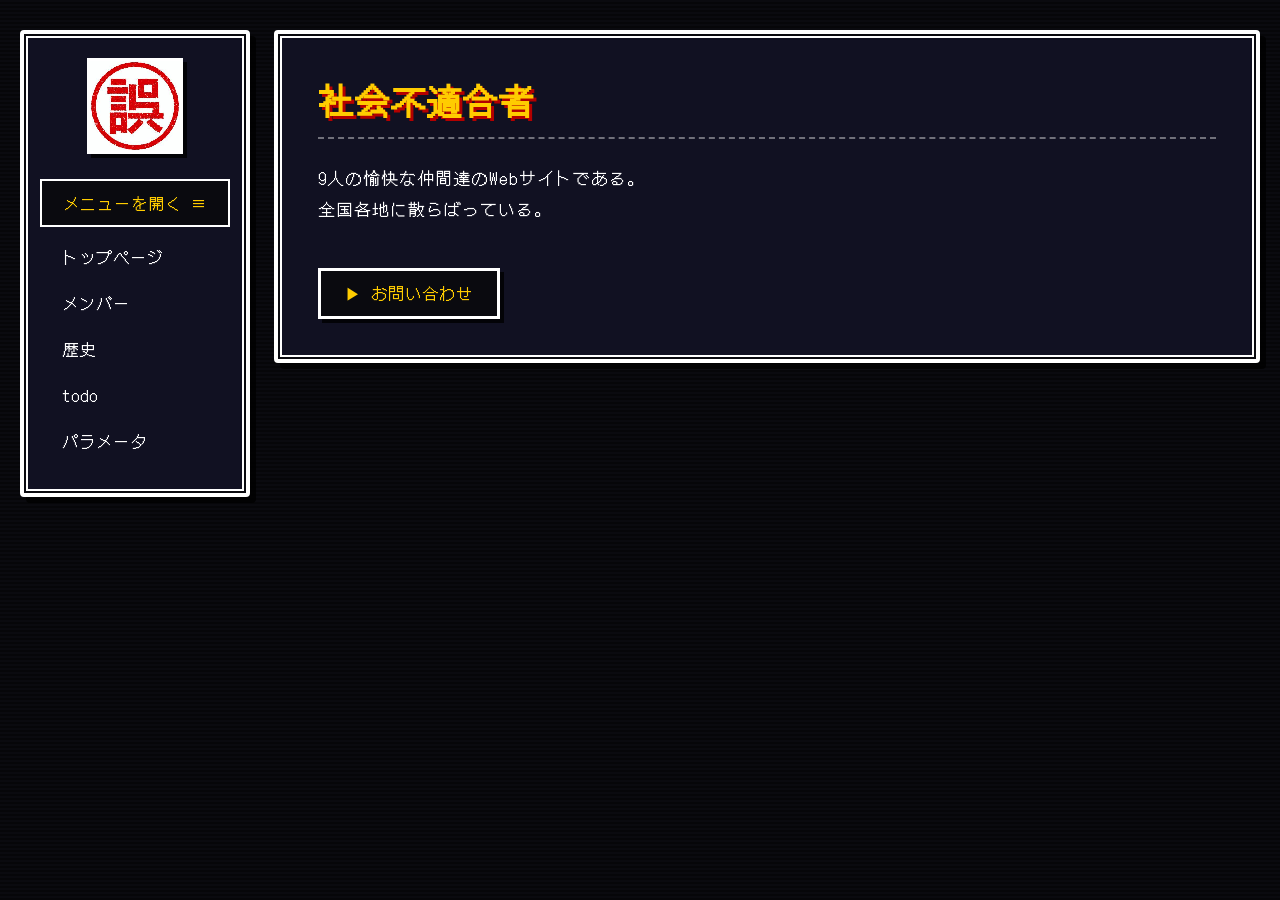
<file: index.html>
<!doctype html>
<html lang="ja">
  <head>
    <meta charset="UTF-8" />
    <meta name="viewport" content="width=device-width, initial-scale=1.0" />
    <title>My Wiki</title>
    <link rel="stylesheet" href="style.css?v=2" />
  </head>
  <body>
    <div class="container">
      <!-- 左側のメニュー（サイドバー） -->
      <aside class="sidebar">
        <div class="sidebar-icon">
          <img src="icon.jpeg" alt="プロフィールアイコン">
        </div>
        <details class="sp-menu" open>
          <summary>メニューを開く ≡</summary>
          <ul>
            <li><a href="index.html">トップページ</a></li>
            <li><a href="member.html">メンバー</a></li>
            <li><a href="rekisi.html">歴史</a></li>
            <li><a href="todo.html">todo</a></li>
            <li><a href="parameter.html">パラメータ</a></li>
          </ul>
        </details>
      </aside>

      <!-- 右側の本文（メインコンテンツ） -->
      <main class="content">
        <h1>社会不適合者</h1>
        <p>
          9人の愉快な仲間達のWebサイトである。
          <br>全国各地に散らばっている。
        </p>
        
        <a href="contact.html" class="btn-contact">お問い合わせ</a>
      </main>
    </div>

    <!-- スマホ画面の時だけメニューを最初から閉じた状態にするスクリプト -->
    <script>
      if (window.innerWidth <= 768) {
        document.querySelector('.sp-menu').removeAttribute('open');
      }
    </script>
  </body>
</html>
</file>
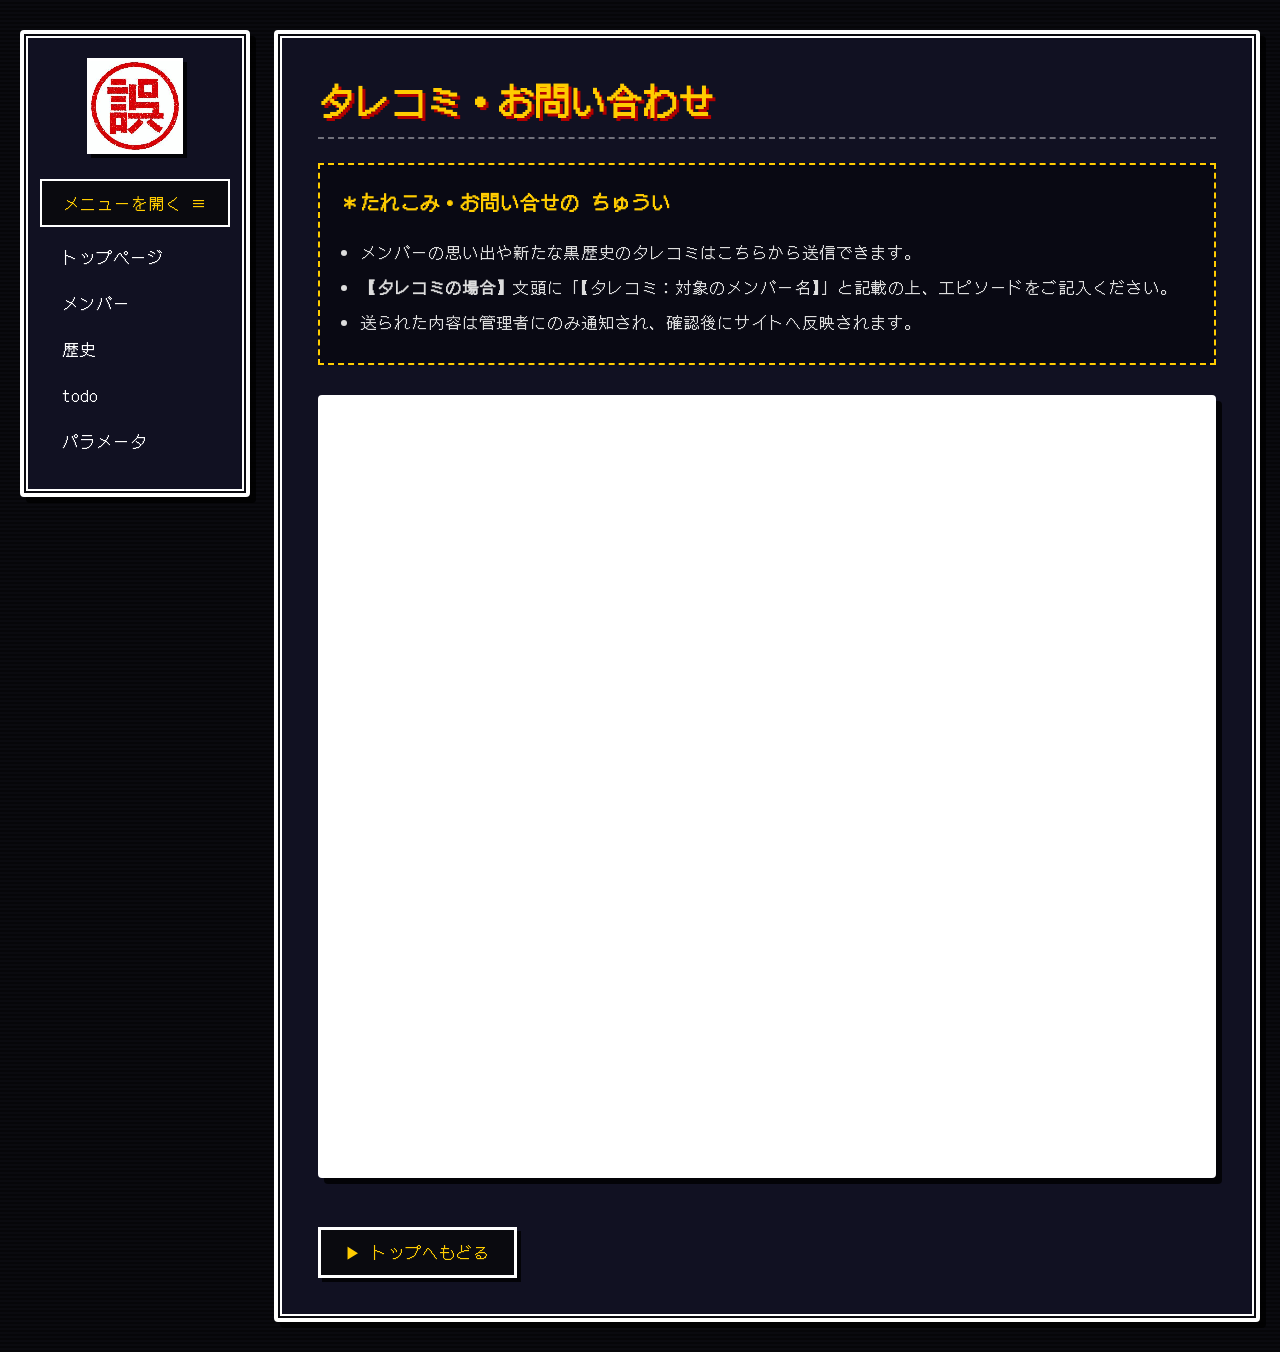
<file: contact.html>
<!doctype html>
<html lang="ja">
  <head>
    <meta charset="UTF-8" />
    <meta name="viewport" content="width=device-width, initial-scale=1.0" />
    <title>タレコミ・お問い合わせ - My Wiki</title>
    <link rel="stylesheet" href="style.css?v=2" />
    <style>
      /* contact.html専用のRPG風フォーム装飾 */
      .form-notice {
        background-color: rgba(0, 0, 0, 0.45);
        border: 2px dashed var(--accent-yellow);
        padding: 20px;
        margin-bottom: 30px;
        line-height: 1.8;
      }
      .form-notice h3 {
        color: var(--accent-yellow);
        margin-top: 0;
        font-size: 1.2rem;
      }
      .form-notice ul {
        margin: 10px 0 0 0;
        padding-left: 20px;
        color: #ddd;
      }
      .form-notice li {
        margin-bottom: 6px;
      }
      .form-frame-box {
        background-color: #fff; /* Googleフォーム自体の背景色になじませる */
        border: 4px solid var(--text-white);
        border-radius: 4px;
        padding: 10px;
        box-shadow: 6px 6px 0px rgba(0, 0, 0, 0.8);
      }
      .form-iframe {
        width: 100%;
        height: 750px;
        border: none;
      }
    </style>
  </head>
  <body>
    <div class="container">
      <!-- 左側のメニュー（サイドバー） -->
      <aside class="sidebar">
        <div class="sidebar-icon">
          <img src="icon.jpeg" alt="プロフィールアイコン">
        </div>
        <details class="sp-menu" open>
          <summary>メニューを開く ≡</summary>
          <ul>
            <li><a href="index.html">トップページ</a></li>
            <li><a href="member.html">メンバー</a></li>
            <li><a href="rekisi.html">歴史</a></li>
            <li><a href="todo.html">todo</a></li>
            <li><a href="parameter.html">パラメータ</a></li>
          </ul>
        </details>
      </aside>

      <!-- 右側の本文（メインコンテンツ） -->
      <main class="content">
        <h1>タレコミ・お問い合わせ</h1>
        
        <!-- レトロRPG風の案内ウィンドウ -->
        <div class="form-notice">
          <h3>＊たれこみ・お問い合せの ちゅうい</h3>
          <ul>
            <li>メンバーの思い出や新たな黒歴史のタレコミはこちらから送信できます。</li>
            <li><strong>【タレコミの場合】</strong>文頭に「【タレコミ：対象のメンバー名】」と記載の上、エピソードをご記入ください。</li>
            <li>送られた内容は管理者にのみ通知され、確認後にサイトへ反映されます。</li>
          </ul>
        </div>

        <!-- Googleフォーム埋め込み枠 -->
        <div class="form-frame-box">
          <iframe 
            class="form-iframe"
            src="https://docs.google.com/forms/d/e/1FAIpQLSfoLt_Mp6ue1XeMnVefd4ycKH17ykMhEeK7hrT5FnzXXA24LQ/viewform?embedded=true" 
            frameborder="0" 
            marginheight="0" 
            marginwidth="0">
            読み込み中…
          </iframe>
        </div>

        <br>
        <a href="index.html" class="btn-contact">トップへもどる</a>
      </main>
    </div>

    <script>
      if (window.innerWidth <= 768) {
        document.querySelector('.sp-menu').removeAttribute('open');
      }
    </script>
  </body>
</html>
</file>
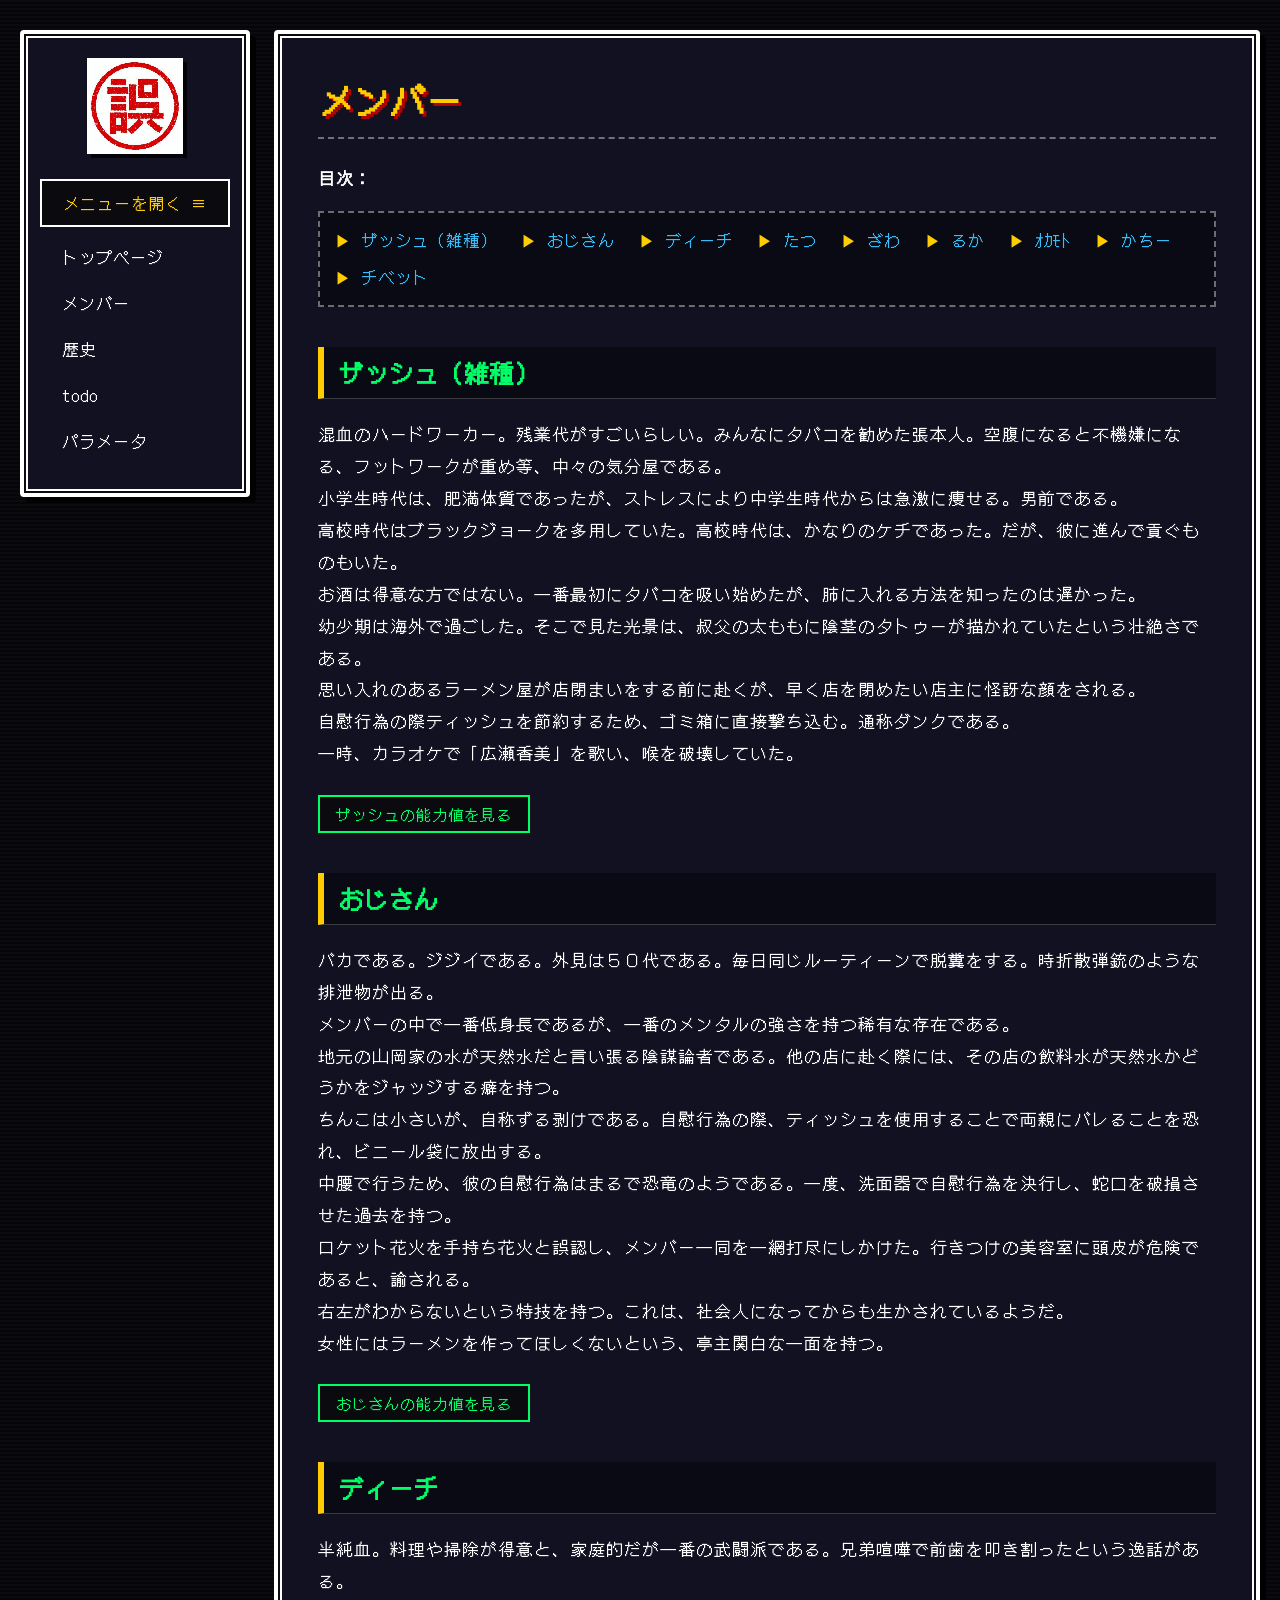
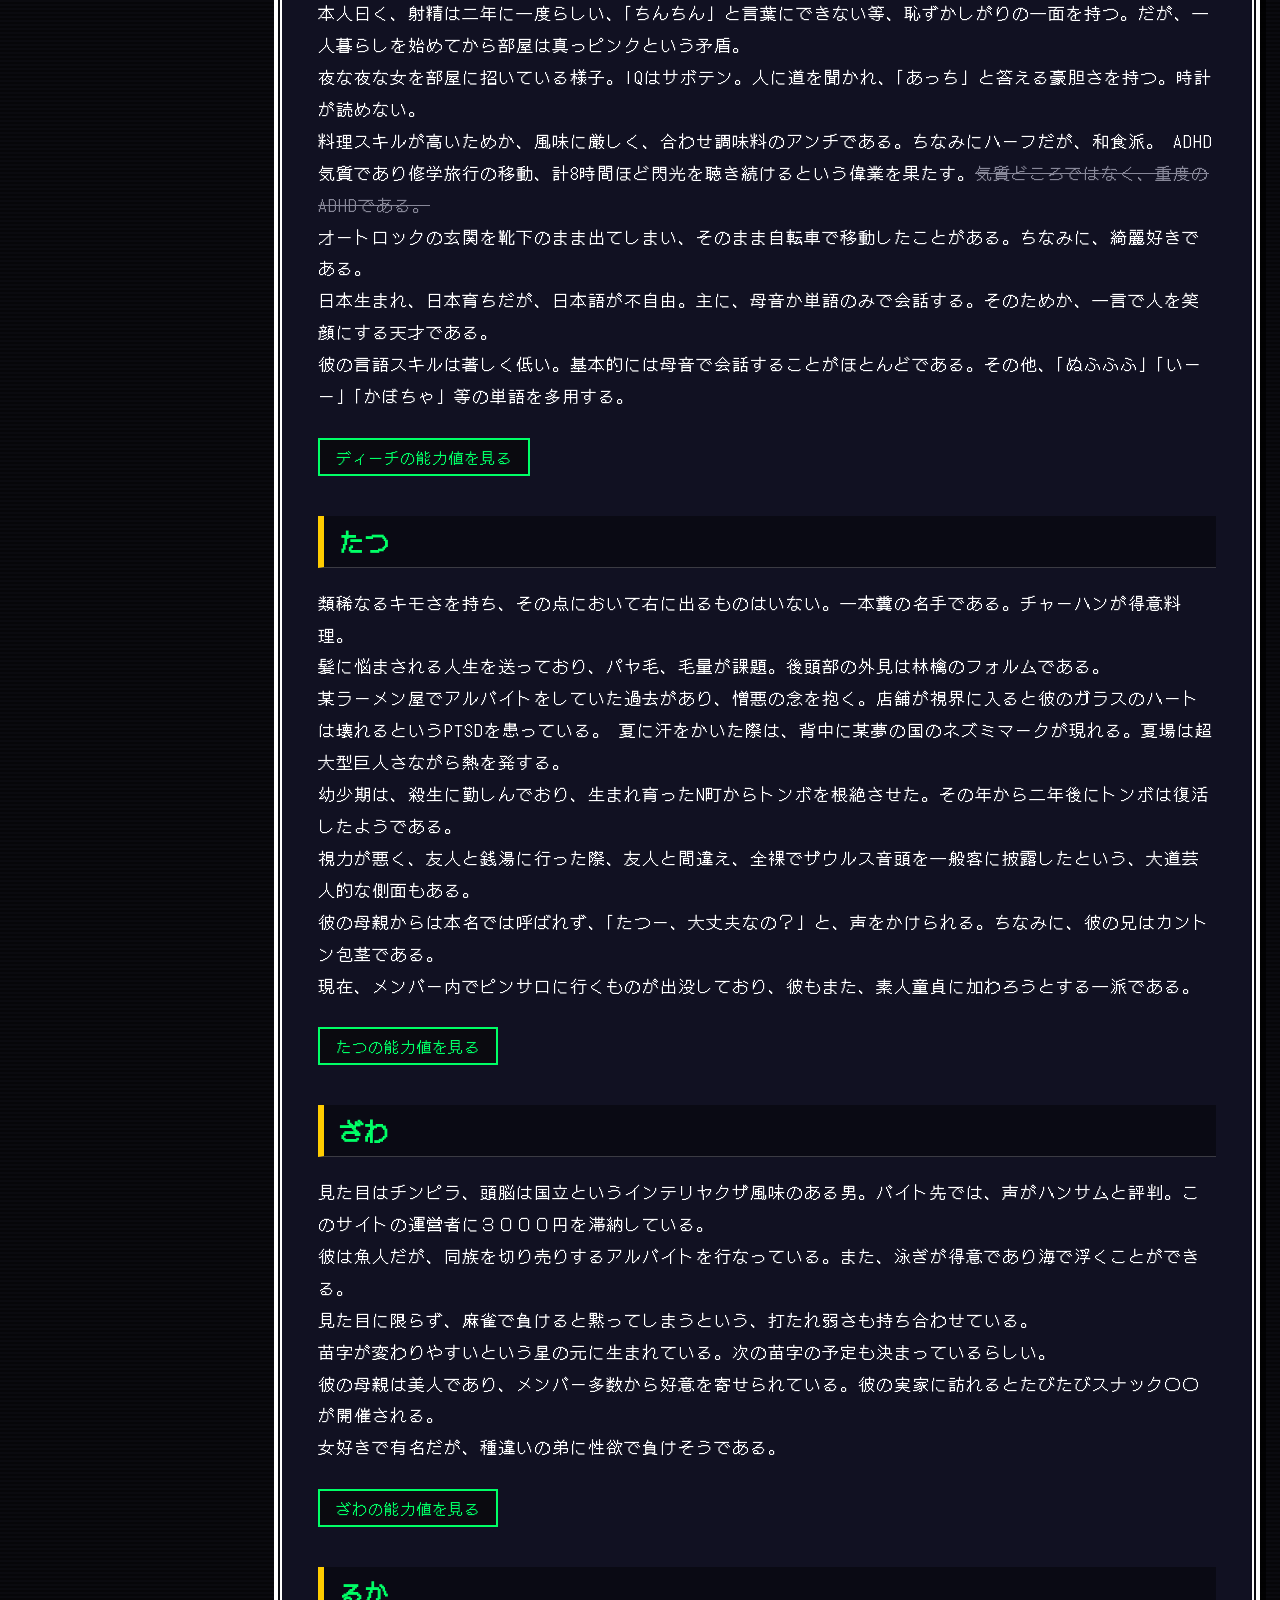
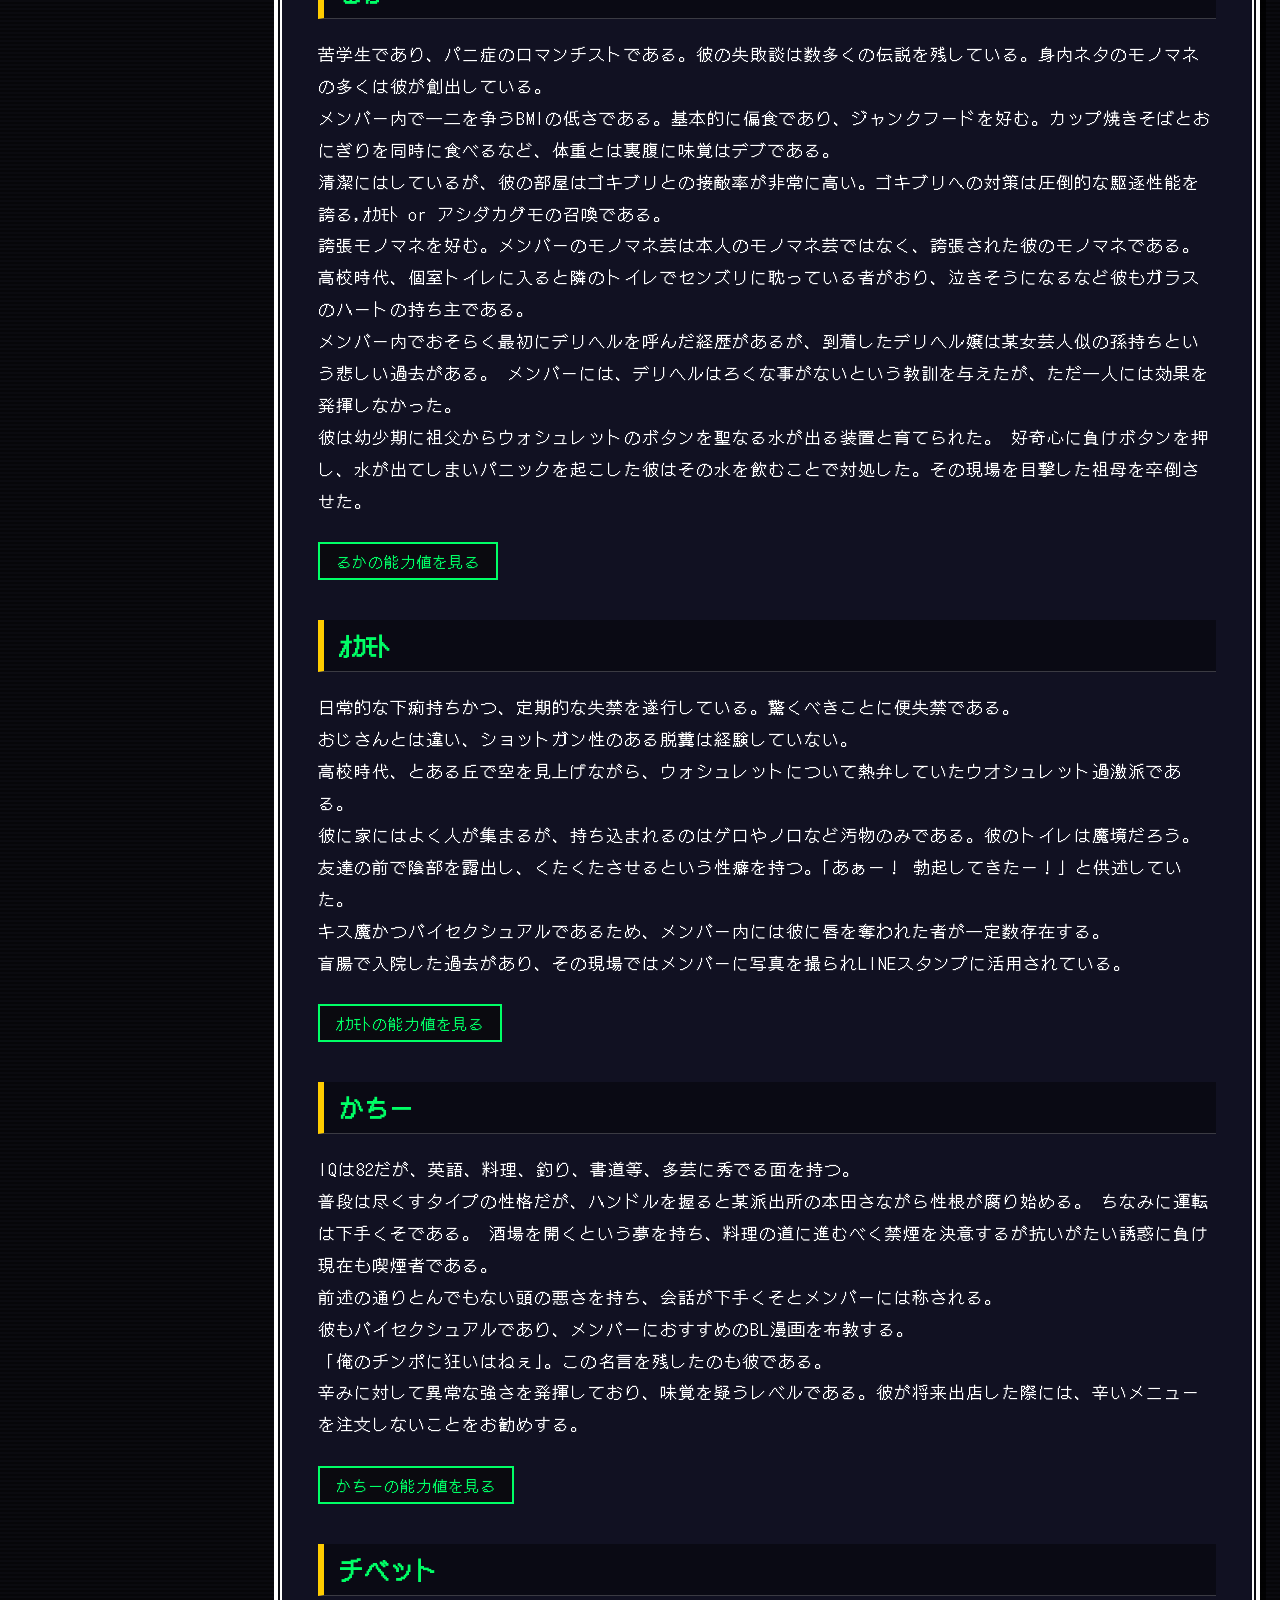
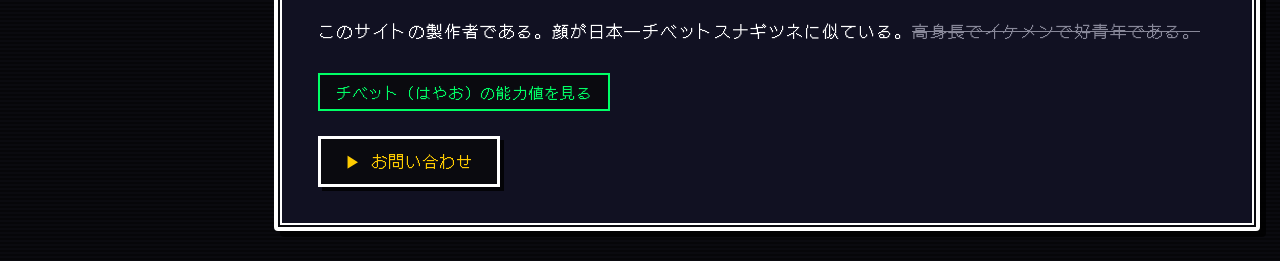
<file: member.html>
<!doctype html>
<html lang="ja">
  <head>
    <meta charset="UTF-8" />
    <meta name="viewport" content="width=device-width, initial-scale=1.0" />
    <title>My Wiki</title>
    <link rel="stylesheet" href="style.css?v=2" />
  </head>
  <body>
    <div class="container">
      <!-- 左側のメニュー（サイドバー） -->
      <aside class="sidebar">
        <div class="sidebar-icon">
          <img src="icon.jpeg" alt="プロフィールアイコン">
        </div>
        <details class="sp-menu" open>
          <summary>メニューを開く ≡</summary>
          <ul>
            <li><a href="index.html">トップページ</a></li>
            <li><a href="member.html">メンバー</a></li>
            <li><a href="rekisi.html">歴史</a></li>
            <li><a href="todo.html">todo</a></li>
            <li><a href="parameter.html">パラメータ</a></li>
          </ul>
        </details>
      </aside>

      <!-- 右側の本文（メインコンテンツ） -->
      <main class="content">
        <h1>メンバー</h1>
        
        <!-- ▼ ページ内リンク（目次） ▼ -->
        <p><strong>目次：</strong></p>
        <ul class="member-toc">
            <li><a href="#zasshu">ザッシュ（雑種）</a></li>
            <li><a href="#ojisan">おじさん</a></li>
            <li><a href="#diichi">ディーチ</a></li>
            <li><a href="#tatsu">たつ</a></li>
            <li><a href="#zawa">ざわ</a></li>
            <li><a href="#ruka">るか</a></li>
            <li><a href="#okamoto">ｵｶﾓﾄ</a></li>
            <li><a href="#kachii">かちー</a></li>
            <li><a href="#chibetto">チベット</a></li>
        </ul>

        <!-- ▼ 各見出しと本文（文章は一切変更なし） ▼ -->
        <h2 id="zasshu">ザッシュ（雑種）</h2>
        <p>
            混血のハードワーカー。残業代がすごいらしい。みんなにタバコを勧めた張本人。空腹になると不機嫌になる、フットワークが重め等、中々の気分屋である。<br>
            小学生時代は、肥満体質であったが、ストレスにより中学生時代からは急激に痩せる。男前である。<br>
            高校時代はブラックジョークを多用していた。高校時代は、かなりのケチであった。だが、彼に進んで貢ぐものもいた。<br>
            お酒は得意な方ではない。一番最初にタバコを吸い始めたが、肺に入れる方法を知ったのは遅かった。<br>
            幼少期は海外で過ごした。そこで見た光景は、叔父の太ももに陰茎のタトゥーが描かれていたという壮絶さである。<br>
            思い入れのあるラーメン屋が店閉まいをする前に赴くが、早く店を閉めたい店主に怪訝な顔をされる。<br>
            自慰行為の際ティッシュを節約するため、ゴミ箱に直接撃ち込む。通称ダンクである。<br>
            一時、カラオケで「広瀬香美」を歌い、喉を破壊していた。<br>
        </p>
        <a href="parameter.html#param-zasshu" class="btn-link"> ザッシュの能力値を見る</a>

        <h2 id="ojisan">おじさん</h2>
        <p>
            バカである。ジジイである。外見は５０代である。毎日同じルーティーンで脱糞をする。時折散弾銃のような排泄物が出る。<br>
            メンバーの中で一番低身長であるが、一番のメンタルの強さを持つ稀有な存在である。<br>
            地元の山岡家の水が天然水だと言い張る陰謀論者である。他の店に赴く際には、その店の飲料水が天然水かどうかをジャッジする癖を持つ。<br>
            ちんこは小さいが、自称ずる剥けである。自慰行為の際、ティッシュを使用することで両親にバレることを恐れ、ビニール袋に放出する。<br>
            中腰で行うため、彼の自慰行為はまるで恐竜のようである。一度、洗面器で自慰行為を決行し、蛇口を破損させた過去を持つ。<br>
            ロケット花火を手持ち花火と誤認し、メンバー一同を一網打尽にしかけた。行きつけの美容室に頭皮が危険であると、諭される。<br>
            右左がわからないという特技を持つ。これは、社会人になってからも生かされているようだ。<br>
            女性にはラーメンを作ってほしくないという、亭主関白な一面を持つ。<br>
        </p>
        <a href="parameter.html#param-ojisan" class="btn-link"> おじさんの能力値を見る</a>

        <h2 id="diichi">ディーチ</h2>
        <p>
            半純血。料理や掃除が得意と、家庭的だが一番の武闘派である。兄弟喧嘩で前歯を叩き割ったという逸話がある。<br>
            本人曰く、射精は二年に一度らしい、「ちんちん」と言葉にできない等、恥ずかしがりの一面を持つ。だが、一人暮らしを始めてから部屋は真っピンクという矛盾。<br>
            夜な夜な女を部屋に招いている様子。IQはサボテン。人に道を聞かれ、「あっち」と答える豪胆さを持つ。時計が読めない。<br>
            料理スキルが高いためか、風味に厳しく、合わせ調味料のアンチである。ちなみにハーフだが、和食派。
            ADHD気質であり修学旅行の移動、計8時間ほど閃光を聴き続けるという偉業を果たす。<del>気質どころではなく、重度のADHDである。</del><br>
            オートロックの玄関を靴下のまま出てしまい、そのまま自転車で移動したことがある。ちなみに、綺麗好きである。<br>
            日本生まれ、日本育ちだが、日本語が不自由。主に、母音か単語のみで会話する。そのためか、一言で人を笑顔にする天才である。<br>
            彼の言語スキルは著しく低い。基本的には母音で会話することがほとんどである。その他、「ぬふふふ」「いーー」「かぼちゃ」等の単語を多用する。<br>
        </p>
        <a href="parameter.html#param-deichi" class="btn-link"> ディーチの能力値を見る</a>

        <h2 id="tatsu">たつ</h2>
        <p>
            類稀なるキモさを持ち、その点において右に出るものはいない。一本糞の名手である。チャーハンが得意料理。<br>
            髪に悩まされる人生を送っており、パヤ毛、毛量が課題。後頭部の外見は林檎のフォルムである。<br>
            某ラーメン屋でアルバイトをしていた過去があり、憎悪の念を抱く。店舗が視界に入ると彼のガラスのハートは壊れるというPTSDを患っている。
            夏に汗をかいた際は、背中に某夢の国のネズミマークが現れる。夏場は超大型巨人さながら熱を発する。<br>
            幼少期は、殺生に勤しんでおり、生まれ育ったN町からトンボを根絶させた。その年から二年後にトンボは復活したようである。<br>
            視力が悪く、友人と銭湯に行った際、友人と間違え、全裸でザウルス音頭を一般客に披露したという、大道芸人的な側面もある。<br>
            彼の母親からは本名では呼ばれず、「たつー、大丈夫なの？」と、声をかけられる。ちなみに、彼の兄はカントン包茎である。<br>
            現在、メンバー内でピンサロに行くものが出没しており、彼もまた、素人童貞に加わろうとする一派である。<br>
        </p>
        <a href="parameter.html#param-tatsu" class="btn-link"> たつの能力値を見る</a>

        <h2 id="zawa">ざわ</h2>
        <p>
            見た目はチンピラ、頭脳は国立というインテリヤクザ風味のある男。バイト先では、声がハンサムと評判。このサイトの運営者に３０００円を滞納している。<br>
            彼は魚人だが、同族を切り売りするアルバイトを行なっている。また、泳ぎが得意であり海で浮くことができる。<br>
            見た目に限らず、麻雀で負けると黙ってしまうという、打たれ弱さも持ち合わせている。<br>
            苗字が変わりやすいという星の元に生まれている。次の苗字の予定も決まっているらしい。<br>
            彼の母親は美人であり、メンバー多数から好意を寄せられている。彼の実家に訪れるとたびたびスナック〇〇が開催される。<br>
            女好きで有名だが、種違いの弟に性欲で負けそうである。<br>
        </p>
        <a href="parameter.html#param-zawa" class="btn-link"> ざわの能力値を見る</a>

        <h2 id="ruka">るか</h2>
        <p>
            苦学生であり、パニ症のロマンチストである。彼の失敗談は数多くの伝説を残している。身内ネタのモノマネの多くは彼が創出している。<br>
            メンバー内で一二を争うBMIの低さである。基本的に偏食であり、ジャンクフードを好む。カップ焼きそばとおにぎりを同時に食べるなど、体重とは裏腹に味覚はデブである。<br>
            清潔にはしているが、彼の部屋はゴキブリとの接敵率が非常に高い。ゴキブリへの対策は圧倒的な駆逐性能を誇る,ｵｶﾓﾄ or アシダカグモの召喚である。<br>
            誇張モノマネを好む。メンバーのモノマネ芸は本人のモノマネ芸ではなく、誇張された彼のモノマネである。<br>
            高校時代、個室トイレに入ると隣のトイレでセンズリに耽っている者がおり、泣きそうになるなど彼もガラスのハートの持ち主である。<br>
            メンバー内でおそらく最初にデリヘルを呼んだ経歴があるが、到着したデリヘル嬢は某女芸人似の孫持ちという悲しい過去がある。
            メンバーには、デリヘルはろくな事がないという教訓を与えたが、ただ一人には効果を発揮しなかった。<br>
            彼は幼少期に祖父からウォシュレットのボタンを聖なる水が出る装置と育てられた。
            好奇心に負けボタンを押し、水が出てしまいパニックを起こした彼はその水を飲むことで対処した。その現場を目撃した祖母を卒倒させた。<br>
        </p>
        <a href="parameter.html#param-ruka" class="btn-link"> るかの能力値を見る</a>

        <h2 id="okamoto">ｵｶﾓﾄ</h2>
        <p>
            日常的な下痢持ちかつ、定期的な失禁を遂行している。驚くべきことに便失禁である。<br>
            おじさんとは違い、ショットガン性のある脱糞は経験していない。<br>
            高校時代、とある丘で空を見上げながら、ウォシュレットについて熱弁していたウオシュレット過激派である。<br>
            彼に家にはよく人が集まるが、持ち込まれるのはゲロやノロなど汚物のみである。彼のトイレは魔境だろう。<br>
            友達の前で陰部を露出し、くたくたさせるという性癖を持つ。「あぁー！ 勃起してきたー！」と供述していた。<br>
            キス魔かつバイセクシュアルであるため、メンバー内には彼に唇を奪われた者が一定数存在する。<br>
            盲腸で入院した過去があり、その現場ではメンバーに写真を撮られLINEスタンプに活用されている。<br>
        </p>
        <a href="parameter.html#param-okamoto" class="btn-link"> ｵｶﾓﾄの能力値を見る</a>

        <h2 id="kachii">かちー</h2>
        <p>
            IQは82だが、英語、料理、釣り、書道等、多芸に秀でる面を持つ。<br>
            普段は尽くすタイプの性格だが、ハンドルを握ると某派出所の本田さながら性根が腐り始める。
            ちなみに運転は下手くそである。
            酒場を開くという夢を持ち、料理の道に進むべく禁煙を決意するが抗いがたい誘惑に負け現在も喫煙者である。<br>
            前述の通りとんでもない頭の悪さを持ち、会話が下手くそとメンバーには称される。<br>
            彼もバイセクシュアルであり、メンバーにおすすめのBL漫画を布教する。<br>
            「俺のチンポに狂いはねぇ」。この名言を残したのも彼である。<br>
            辛みに対して異常な強さを発揮しており、味覚を疑うレベルである。彼が将来出店した際には、辛いメニューを注文しないことをお勧めする。<br>
        </p>
        <a href="parameter.html#param-kachii" class="btn-link"> かちーの能力値を見る</a>

        <h2 id="chibetto">チベット</h2>
        <p>
            このサイトの製作者である。顔が日本一チベットスナギツネに似ている。<del>高身長でイケメンで好青年である。</del>
        </p>
        <a href="parameter.html#param-hayao" class="btn-link"> チベット（はやお）の能力値を見る</a>

        <br>
        <a href="contact.html" class="btn-contact">お問い合わせ</a>
      </main>
    </div>

    <script>
      if (window.innerWidth <= 768) {
        document.querySelector('.sp-menu').removeAttribute('open');
      }
    </script>
  </body>
</html>
</file>
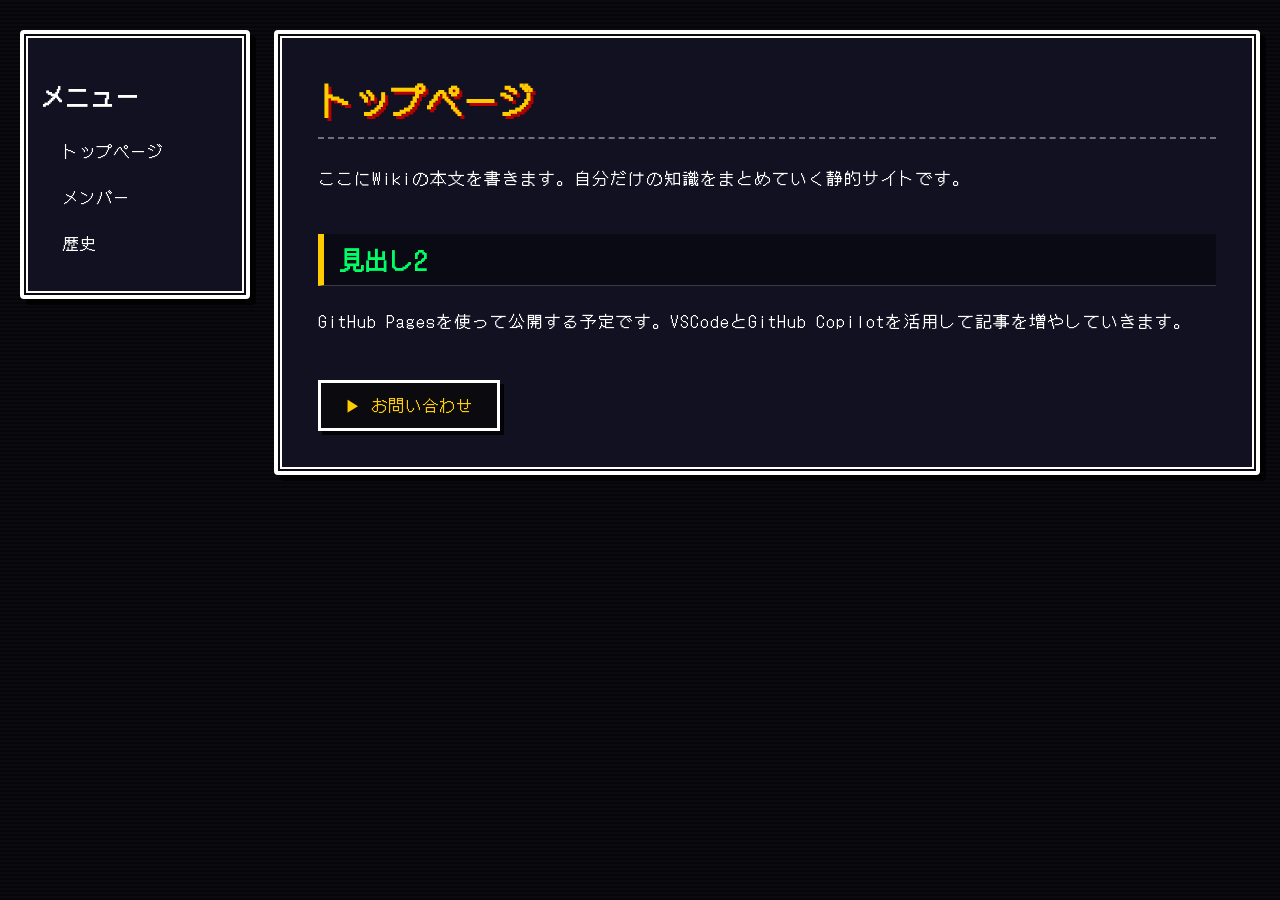
<file: programming.html>
<!DOCTYPE html>
<html lang="ja">
<head>
    <meta charset="UTF-8">
    <meta name="viewport" content="width=device-width, initial-scale=1.0">
    <title>My Wiki</title>
    <link rel="stylesheet" href="style.css">
</head>
<body>
    <div class="container">
        <!-- 左側のメニュー（サイドバー） -->
        <aside class="sidebar">
            <h2>メニュー</h2>
            <ul>
                <li><a href="#">トップページ</a></li>
                <li><a href="#">メンバー</a></li>
                <li><a href="#">歴史</a></li>
            </ul>
        </aside>

        <!-- 右側の本文（メインコンテンツ） -->
        <main class="content">
            <h1>トップページ</h1>
            <p>ここにWikiの本文を書きます。自分だけの知識をまとめていく静的サイトです。</p>
            <h2>見出し2</h2>
            <p>GitHub Pagesを使って公開する予定です。VSCodeとGitHub Copilotを活用して記事を増やしていきます。</p>
            <a href="#" class="btn-contact">お問い合わせ</a>
        </main>
    </div>
</body>
</html>
</file>
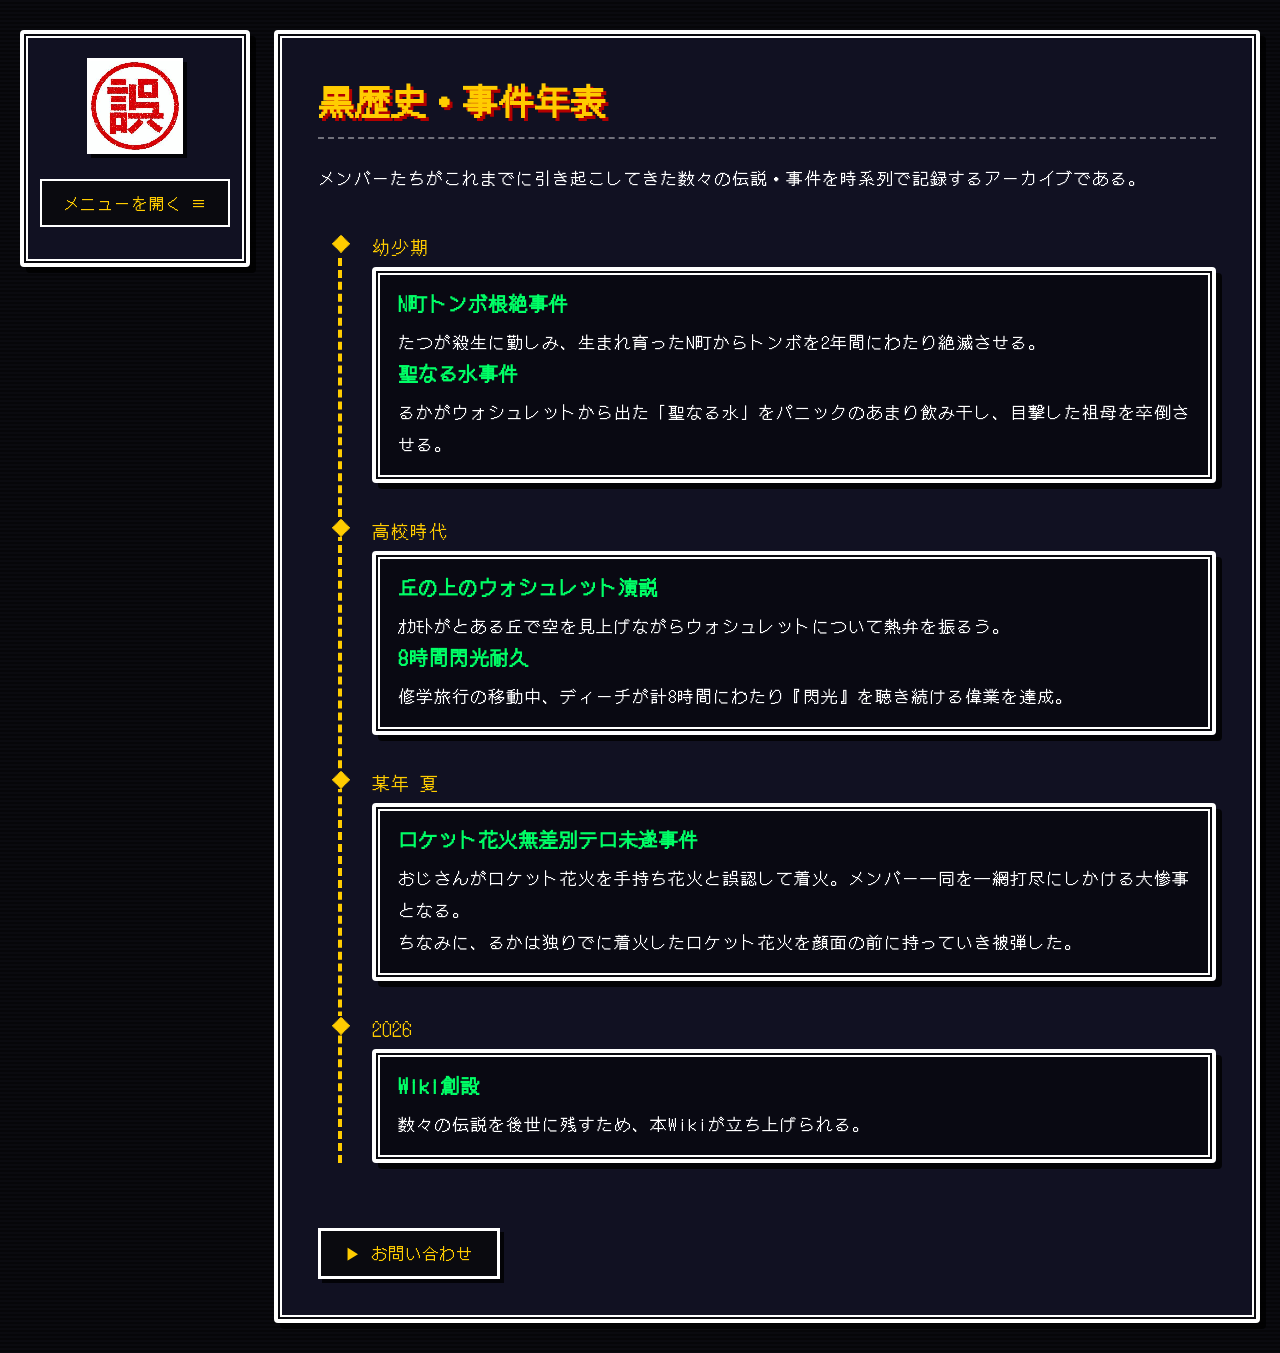
<file: rekisi.html>
<!doctype html>
<html lang="ja">
  <head>
    <meta charset="UTF-8" />
    <meta name="viewport" content="width=device-width, initial-scale=1.0" />
    <title>歴史 - My Wiki</title>
    <link rel="stylesheet" href="style.css?v=2" />
  </head>
  <body>
    <div class="container">
      <!-- 左側のメニュー（サイドバー） -->
      <aside class="sidebar">
        <div class="sidebar-icon">
          <!-- ▼ 注意：拡張子が.jpgか.jpegか、実際の画像ファイル名に統一してください ▼ -->
          <img src="icon.jpeg" alt="プロフィールアイコン">
        </div>
        <details class="sp-menu">
          <summary>メニューを開く ≡</summary>
          <ul>
            <li><a href="index.html">トップページ</a></li>
            <li><a href="member.html">メンバー</a></li>
            <li><a href="rekisi.html">歴史</a></li>
            <li><a href="todo.html">todo</a></li>
            <!-- ▼ これが全ページに必要です ▼ -->
            <li><a href="parameter.html">パラメータ</a></li>
          </ul>
        </details>
      </aside>

      <!-- 右側の本文（メインコンテンツ） -->
      <main class="content">
        <h1>黒歴史・事件年表</h1>
        <p>
          メンバーたちがこれまでに引き起こしてきた数々の伝説・事件を時系列で記録するアーカイブである。
        </p>

        <!-- ▼ アイデアA：タイムライン（年表）デザイン ▼ -->
        <div class="timeline">
          
          <div class="timeline-item">
            <div class="timeline-date">幼少期</div>
            <div class="timeline-content">
              <h3>N町トンボ根絶事件</h3>
              <p>
                たつが殺生に勤しみ、生まれ育ったN町からトンボを2年間にわたり絶滅させる。<br>                
              </p>
              <h3>聖なる水事件</h3>
              <p>
              るかがウォシュレットから出た「聖なる水」をパニックのあまり飲み干し、目撃した祖母を卒倒させる。
              </p>
            </div>
          </div>

          <div class="timeline-item">
            <div class="timeline-date">高校時代</div>
            <div class="timeline-content">
              <h3>丘の上のウォシュレット演説</h3>
              <p>
                ｵｶﾓﾄがとある丘で空を見上げながらウォシュレットについて熱弁を振るう。<br>                
              </p>
              <h3>
                8時間閃光耐久
              </h3>
              <p>
                修学旅行の移動中、ディーチが計8時間にわたり『閃光』を聴き続ける偉業を達成。
              </p>
            </div>
          </div>

          <div class="timeline-item">
            <div class="timeline-date">某年 夏</div>
            <div class="timeline-content">
              <h3>ロケット花火無差別テロ未遂事件</h3>
              <p>
                おじさんがロケット花火を手持ち花火と誤認して着火。メンバー一同を一網打尽にしかける大惨事となる。<br>
                ちなみに、るかは独りでに着火したロケット花火を顔面の前に持っていき被弾した。<br>
              </p>
            </div>
          </div>

          <div class="timeline-item">
            <div class="timeline-date">2026</div>
            <div class="timeline-content">
              <h3>Wiki創設</h3>
              <p>
                数々の伝説を後世に残すため、本Wikiが立ち上げられる。
              </p>
            </div>
          </div>

        </div>
        <!-- ▲ タイムラインここまで ▲ -->

        <a href="contact.html" class="btn-contact">お問い合わせ</a>
      </main>
    </div>
  </body>
</html>
</file>
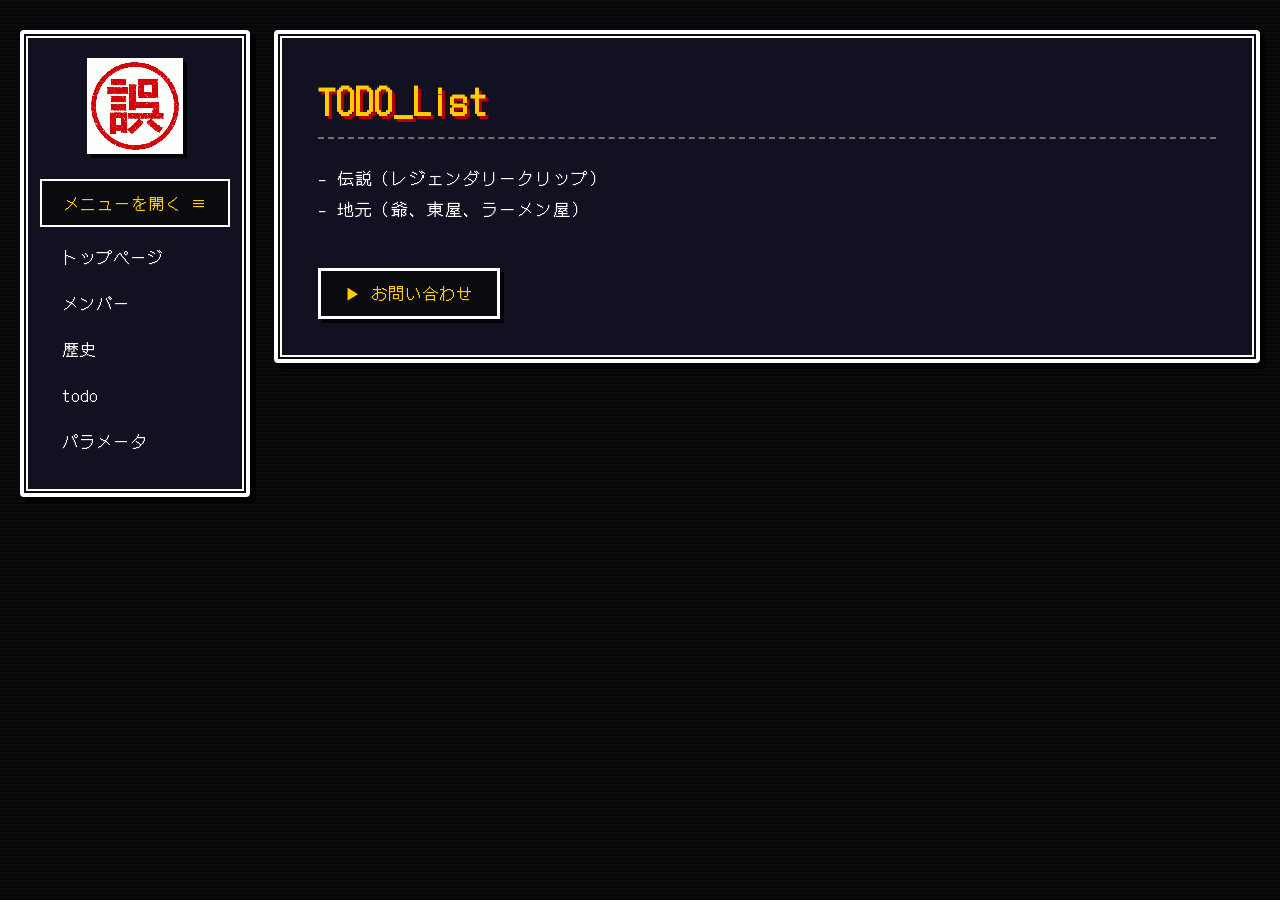
<file: todo.html>
<!doctype html>
<html lang="ja">
  <head>
    <meta charset="UTF-8" />
    <meta name="viewport" content="width=device-width, initial-scale=1.0" />
    <title>My Wiki</title>
    <link rel="stylesheet" href="style.css?v=2" />
  </head>
  <body>
    <div class="container">
      <!-- 左側のメニュー（サイドバー） -->
      <aside class="sidebar">
        <div class="sidebar-icon">
          <img src="icon.jpeg" alt="プロフィールアイコン">
        </div>
        <details class="sp-menu" open>
          <summary>メニューを開く ≡</summary>
          <ul>
            <li><a href="index.html">トップページ</a></li>
            <li><a href="member.html">メンバー</a></li>
            <li><a href="rekisi.html">歴史</a></li>
            <li><a href="todo.html">todo</a></li>
            <li><a href="parameter.html">パラメータ</a></li>
          </ul>
        </details>
      </aside>

      <!-- 右側の本文（メインコンテンツ） -->
      <main class="content">
        <h1>TODO_List</h1>
        <p>
          - 伝説（レジェンダリークリップ）<br>
          - 地元（爺、東屋、ラーメン屋）
          
        </p>
        
        <a href="contact.html" class="btn-contact">お問い合わせ</a>
      </main>
    </div>

    <script>
      if (window.innerWidth <= 768) {
        document.querySelector('.sp-menu').removeAttribute('open');
      }
    </script>
  </body>
</html>
</file>
<file: style.css>
/* Googleフォント（ドット絵フォント）を読み込み */
@import url('https://fonts.googleapis.com/css2?family=DotGothic16&family=Press+Start+2P&display=swap');

:root {
    --bg-black: #0a0a0f;
    --win-bg: #111122;
    --text-white: #ffffff;
    --accent-yellow: #ffcc00;
    --accent-green: #00ff66;
    --accent-red: #ff3366;
    --accent-blue: #38bdf8;
}

* {
    box-sizing: border-box;
}

/* 全体の基本設定 */
body {
    margin: 0;
    padding: 0;
    font-family: 'DotGothic16', sans-serif;
    background-color: var(--bg-black);
    color: var(--text-white);
    /* ブラウン管テレビのような走査線エフェクト */
    background-image: linear-gradient(rgba(18, 16, 16, 0) 50%, rgba(0, 0, 0, 0.4) 50%);
    background-size: 100% 4px;
    letter-spacing: 1px;
}

/* RPGのウィンドウ枠を再現する共通スタイル */
.rpg-window,
.sidebar,
.content,
.info-box,
.param-card,
.timeline-content {
    background-color: var(--win-bg);
    border: 4px solid var(--text-white);
    border-radius: 4px;
    box-shadow: 
        inset 0 0 0 2px var(--bg-black),
        inset 0 0 0 4px var(--text-white),
        6px 6px 0px rgba(0, 0, 0, 0.8);
}

/* 2カラムレイアウトの設定（PCでは左コマンド・右メイン画面） */
.container {
    display: flex;
    align-items: flex-start;
    gap: 24px;
    max-width: 1300px;
    margin: 30px auto;
    padding: 0 20px;
}

/* 左側のサイドバー（コマンドウィンドウ） */
.sidebar {
    width: 230px;
    padding: 24px 16px;
    flex-shrink: 0;
    position: sticky;
    top: 20px;
}

.sidebar-icon {
    text-align: center;
    margin-bottom: 20px;
}

.sidebar-icon img {
    width: 96px;
    height: 96px;
    border: 3px solid var(--text-white);
    border-radius: 0; /* ドット感を出すため四角枠に */
    object-fit: cover;
    image-rendering: pixelated;
    box-shadow: 4px 4px 0px rgba(0, 0, 0, 0.8);
    flex-shrink: 0;
}

/* 折りたたみメニュー（details/summary）のデザイン */
.sp-menu summary {
    font-size: 1rem;
    color: var(--accent-yellow);
    background-color: var(--bg-black);
    border: 2px solid var(--text-white);
    padding: 10px 8px;
    cursor: pointer;
    list-style: none;
    text-align: center;
    margin-bottom: 12px;
}

.sp-menu summary:hover {
    border-color: var(--accent-yellow);
}

.sp-menu summary::-webkit-details-marker {
    display: none;
}

.sidebar ul {
    list-style-type: none;
    padding: 0;
    margin: 0;
}

.sidebar li {
    margin-bottom: 10px;
}

.sidebar a {
    display: block;
    text-decoration: none;
    color: var(--text-white);
    padding: 6px 10px 6px 22px;
    position: relative;
}

/* ホバー時にRPGの「▶」カーソルが出る仕掛け */
.sidebar a::before {
    content: "▶";
    position: absolute;
    left: 4px;
    color: var(--accent-yellow);
    opacity: 0;
}

.sidebar a:hover {
    color: var(--accent-yellow);
}

.sidebar a:hover::before {
    opacity: 1;
}

/* 右側のメインコンテンツ（メインウィンドウ） */
.content {
    flex: 1;
    padding: 40px;
    min-width: 0;
}

.content h1 {
    font-size: 2.2rem;
    color: var(--accent-yellow);
    text-shadow: 3px 3px 0px #b30000;
    border-bottom: 2px dashed rgba(255, 255, 255, 0.4);
    padding-bottom: 12px;
    margin-top: 0;
}

.content h2 {
    font-size: 1.5rem;
    color: var(--accent-green);
    background-color: rgba(0, 0, 0, 0.4);
    border-left: 6px solid var(--accent-yellow);
    border-bottom: 1px solid rgba(255, 255, 255, 0.2);
    padding: 8px 15px;
    margin-top: 40px;
}

.content p {
    line-height: 1.9;
    font-size: 1.05rem;
    color: var(--text-white);
}

.content del {
    color: #888899;
}

/* メンバーページの目次デザイン */
.member-toc {
    list-style-type: none;
    padding: 15px;
    margin: 10px 0 25px 0;
    background-color: rgba(0, 0, 0, 0.4);
    border: 2px dashed rgba(255, 255, 255, 0.4);
    display: flex;
    flex-wrap: wrap;
    gap: 12px 24px;
}

.member-toc a {
    color: var(--accent-blue);
    text-decoration: none;
}

.member-toc a::before {
    content: "▶ ";
    color: var(--accent-yellow);
}

.member-toc a:hover {
    color: var(--accent-yellow);
    text-decoration: underline;
}

/* お問い合わせボタン（RPGコマンドボタン風） */
.btn-contact {
    display: inline-block;
    background-color: var(--bg-black);
    color: var(--accent-yellow);
    border: 3px solid var(--text-white);
    padding: 10px 24px;
    text-decoration: none;
    margin-top: 25px;
    box-shadow: 4px 4px 0px rgba(0, 0, 0, 0.8);
}

.btn-contact::before {
    content: "▶ ";
}

.btn-contact:hover {
    background-color: var(--text-white);
    color: var(--bg-black);
}

/* 相互リンクボタン（能力値を見る・紹介文を読む） */
.btn-link {
    display: inline-block;
    font-size: 0.95rem;
    color: var(--accent-green);
    background-color: var(--bg-black);
    border: 2px solid var(--accent-green);
    padding: 6px 16px;
    text-decoration: none;
    margin-top: 8px;
    transition: all 0.15s;
}

.btn-link:hover {
    border-color: var(--accent-yellow);
    color: var(--accent-yellow);
    transform: translate(-2px, -2px);
    box-shadow: 3px 3px 0px rgba(0, 0, 0, 0.8);
}

/* =====================================
   パラメータ説明ボックスのデザイン
===================================== */
.info-box {
    background-color: rgba(0, 0, 0, 0.45);
    padding: 25px;
    margin-bottom: 40px;
}

.info-box h3 {
    margin-top: 0;
    color: var(--accent-yellow);
    border-bottom: 2px dashed rgba(255, 255, 255, 0.4);
    padding-bottom: 10px;
    font-size: 1.3rem;
}

.info-box h4 {
    margin-top: 25px;
    margin-bottom: 15px;
    color: var(--accent-green);
    border-left: 4px solid var(--accent-green);
    padding-left: 10px;
    font-size: 1.1rem;
}

.info-box ul {
    margin-bottom: 20px;
    padding-left: 0;
    line-height: 1.8;
}

.info-box dl {
    display: flex;
    flex-wrap: wrap;
    margin: 0;
}

.info-box dt {
    width: 120px;
    color: var(--accent-yellow);
    margin-bottom: 15px;
}

.info-box dd {
    width: calc(100% - 120px);
    margin: 0 0 15px 0;
    line-height: 1.6;
}

/* =====================================
   パラメータ2〜3列グリッド（ステータスカード）
===================================== */
.param-grid {
    display: grid;
    grid-template-columns: repeat(auto-fit, minmax(300px, 1fr));
    gap: 24px;
    margin-top: 30px;
}

.param-card {
    background-color: rgba(0, 0, 0, 0.45);
    padding: 20px;
    text-align: center;
}

.param-card h2 {
    margin-top: 0;
    font-size: 1.3rem;
    border-left: none;
    border-bottom: 2px dashed rgba(255, 255, 255, 0.3);
    padding-bottom: 10px;
}

.chart-box {
    max-width: 340px;
    margin: 15px auto;
}

/* =====================================
   歴史ページのタイムライン（年表）
===================================== */
.timeline {
    position: relative;
    margin: 40px 0 40px 20px;
    padding-left: 30px;
    border-left: 4px dashed var(--accent-yellow);
}

.timeline-item {
    position: relative;
    margin-bottom: 35px;
}

.timeline-item::before {
    content: "◆";
    position: absolute;
    left: -41px;
    top: 0;
    color: var(--accent-yellow);
    background-color: var(--win-bg);
    font-size: 1.2rem;
    line-height: 1;
}

.timeline-date {
    color: var(--accent-yellow);
    font-size: 1.1rem;
    margin-bottom: 8px;
}

.timeline-content {
    background-color: rgba(0, 0, 0, 0.45);
    padding: 18px 22px;
}

.timeline-content h3 {
    margin-top: 0;
    margin-bottom: 10px;
    font-size: 1.2rem;
    color: var(--accent-green);
}

.timeline-content p {
    margin: 0;
}

/* =====================================
   スマホ表示用の切り替え（画面幅768px以下）
===================================== */
@media screen and (max-width: 768px) {
    .container {
        flex-direction: column;
        margin: 0;
        padding: 10px;
        gap: 15px;
    }

    /* スマホ上部固定のRPGステータスバー */
    .sidebar {
        width: 100%;
        position: sticky;
        top: 0;
        z-index: 1000;
        padding: 10px 15px;
        display: flex;
        align-items: center;
        justify-content: space-between;
    }

    .sidebar-icon {
        margin-bottom: 0;
    }

    .sidebar-icon img {
        width: 44px;
        height: 44px;
        border-width: 2px;
    }

    .sp-menu {
        margin: 0;
    }

    .sp-menu summary {
        margin-bottom: 0;
        padding: 8px 14px;
        font-size: 0.95rem;
    }

    /* タップして開いた時のRPGコマンドウィンドウ */
    .sp-menu ul {
        position: absolute;
        top: calc(100% + 4px);
        left: 0;
        width: 100%;
        background-color: var(--win-bg);
        border: 4px solid var(--text-white);
        padding: 15px 20px;
        box-shadow: 0 10px 25px rgba(0, 0, 0, 0.9);
    }

    .sp-menu li {
        margin-bottom: 12px;
    }

    .content {
        width: 100%;
        padding: 24px 16px;
    }

    .content h1 {
        font-size: 1.6rem;
    }

    .content h2 {
        font-size: 1.25rem;
    }

    .info-box dt {
        width: 100%;
        margin-bottom: 5px;
    }

    .info-box dd {
        width: 100%;
        margin-bottom: 20px;
    }

    .param-grid {
        grid-template-columns: 1fr;
    }

    .timeline {
        margin-left: 10px;
        padding-left: 20px;
    }

    .timeline-item::before {
        left: -31px;
    }
}
</file>
